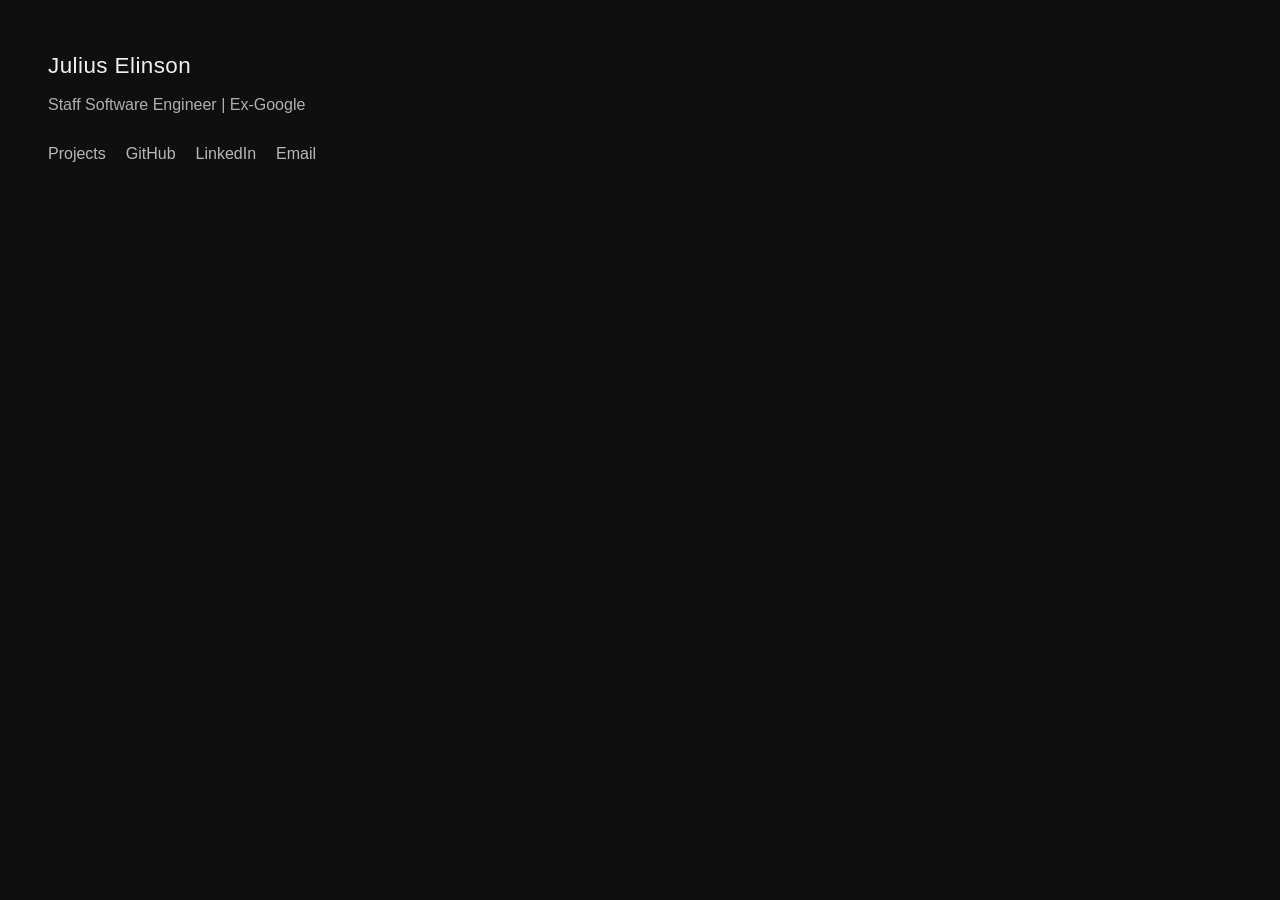
<file: index.html>
<!DOCTYPE html>
<html lang="en">
<head>
  <meta charset="UTF-8">
  <meta name="viewport" content="width=device-width, initial-scale=1.0">
  <title>Julius Elinson</title>
  <meta name="description" content="Julius Elinson — Staff Software Engineer">
  <meta property="og:title" content="Julius Elinson">
  <meta property="og:description" content="Julius Elinson — Staff Software Engineer">
  <meta property="og:type" content="website">
  <meta property="og:url" content="https://jelinson.com">
  <link rel="icon" href="favicon.png" type="image/png">
  <link rel="stylesheet" href="styles.css">
</head>
<body>
  <h1>Julius Elinson</h1>
  <p class="tagline">Staff Software Engineer | Ex-Google</p>
  <div class="links">
    <a href="projects.html">Projects</a>
    <a href="https://github.com/jelinson">GitHub</a>
    <a href="https://linkedin.com/in/jelinson">LinkedIn</a>
    <a href="mailto:hello@jelinson.com">Email</a>
  </div>
</body>
</html>
</file>
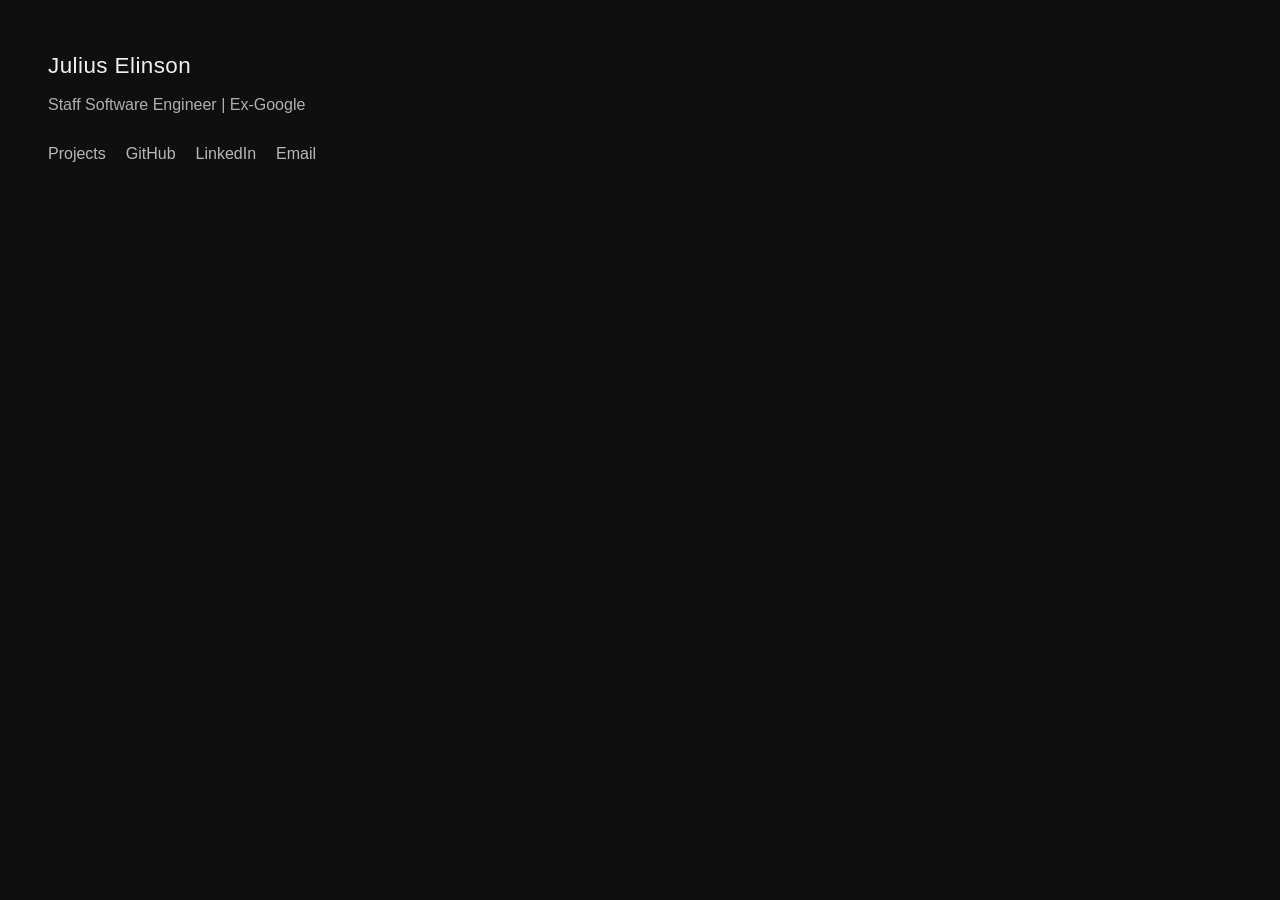
<file: public/index.html>
<!DOCTYPE html>

<html lang="en">
<head>
  <meta charset="UTF-8">
  <meta name="viewport" content="width=device-width, initial-scale=1.0">
  <title>Julius Elinson</title>
  <meta name="description" content="Julius Elinson — Staff Software Engineer">
  <meta property="og:title" content="Julius Elinson">
  <meta property="og:description" content="Julius Elinson — Staff Software Engineer">
  <meta property="og:type" content="website">
  <meta property="og:url" content="https://jelinson.com">
  <link rel="icon" href="favicon.png" type="image/png">
  <link rel="stylesheet" href="styles.css">
</head>
<body>
  <h1>Julius Elinson</h1>
  <p class="tagline">Staff Software Engineer | Ex-Google</p>
  <div class="links">
    <a href="projects.html">Projects</a>
    <a href="https://github.com/jelinson">GitHub</a>
    <a href="https://linkedin.com/in/jelinson">LinkedIn</a>
    <a href="mailto:hello@jelinson.com">Email</a>
  </div>
</body>
</html>
</file>
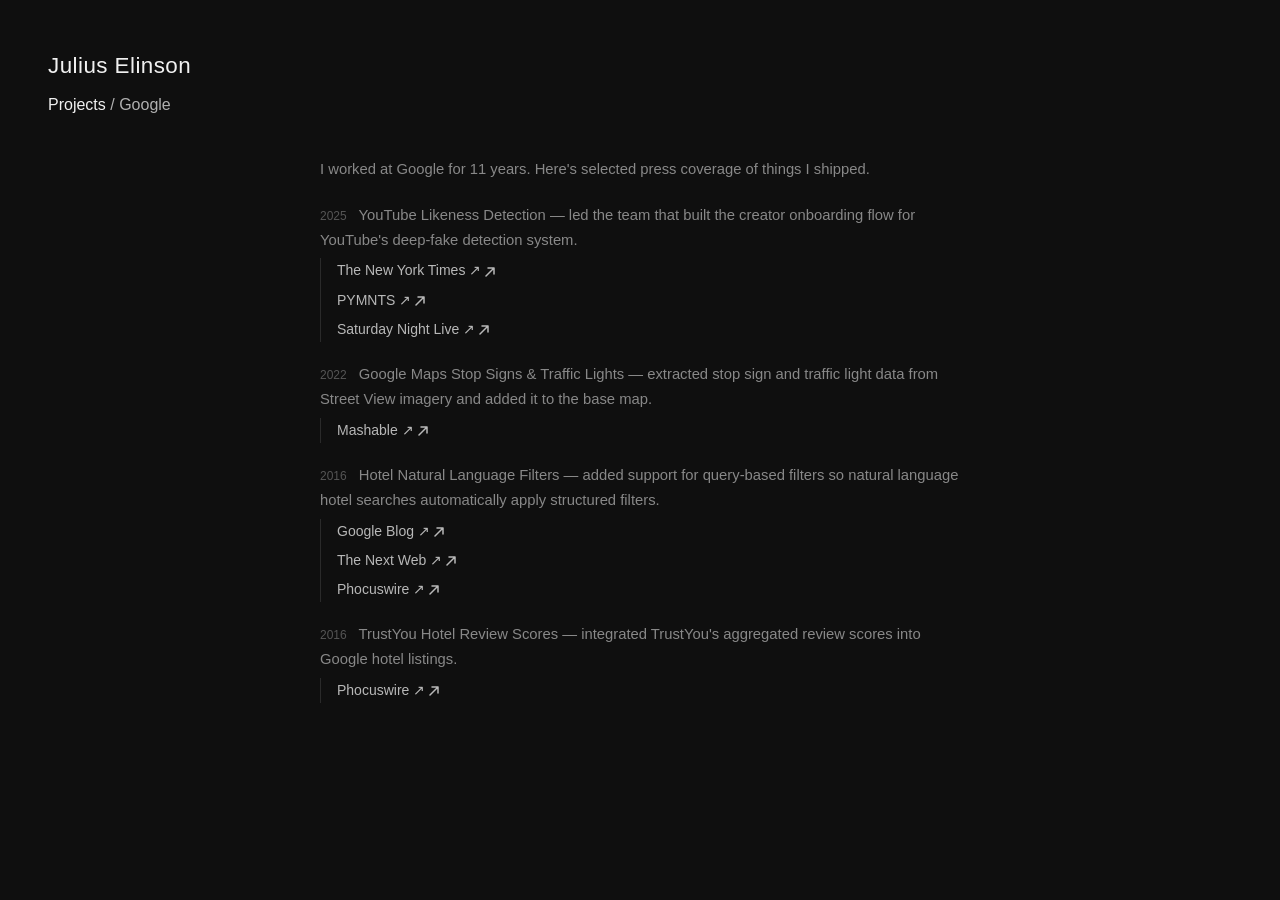
<file: google.html>
<!DOCTYPE html>
<html lang="en">
<head>
  <meta charset="UTF-8">
  <meta name="viewport" content="width=device-width, initial-scale=1.0">
  <title>Google — Julius Elinson</title>
  <meta name="description" content="Julius Elinson's work at Google">
  <link rel="icon" href="favicon.png" type="image/png">
  <link rel="stylesheet" href="styles.css">
</head>
<body>
  <h1><a href="index.html" class="home-link">Julius Elinson</a></h1>
  <p class="tagline"><a href="projects.html" class="home-link">Projects</a> / Google</p>

  <div class="detail">
    <div class="detail-body">
      <p>I worked at Google for 11 years. Here's selected press coverage of things I shipped.</p>

      <ul class="press-list">
        <li>
          <span class="press-feature"><span class="press-year">2025</span> YouTube Likeness Detection — led the team that built the creator onboarding flow for YouTube's deep-fake detection system.</span>
          <ul>
            <li><a href="https://www.nytimes.com/2026/03/10/technology/youtube-deepfakes-detection-tool.html" target="_blank" rel="noopener noreferrer">The New York Times ↗</a></li>
            <li><a href="https://www.pymnts.com/artificial-intelligence-2/2025/youtube-expands-ai-safety-features-with-new-likeness-detection-system/" target="_blank" rel="noopener noreferrer">PYMNTS ↗</a></li>
            <li><a href="https://www.youtube.com/watch?v=nrvS-DJBc9g&t=70s" target="_blank" rel="noopener noreferrer">Saturday Night Live ↗</a></li>
          </ul>
        </li>
        <li>
          <span class="press-feature"><span class="press-year">2022</span> Google Maps Stop Signs &amp; Traffic Lights — extracted stop sign and traffic light data from Street View imagery and added it to the base map.</span>
          <ul>
            <li><a href="https://mashable.com/article/google-maps-toll-roads-traffic-lights" target="_blank" rel="noopener noreferrer">Mashable ↗</a></li>
          </ul>
        </li>
        <li>
          <span class="press-feature"><span class="press-year">2016</span> Hotel Natural Language Filters — added support for query-based filters so natural language hotel searches automatically apply structured filters.</span>
          <ul>
            <li><a href="https://blog.google/products-and-platforms/products/ads/making-travel-and-shopping-easier-for/" target="_blank" rel="noopener noreferrer">Google Blog ↗</a></li>
            <li><a href="https://thenextweb.com/news/ok-google-plan-my-vacation" target="_blank" rel="noopener noreferrer">The Next Web ↗</a></li>
            <li><a href="https://www.phocuswire.com/Google-adds-airfare-tracking-hotel-deal-spotting-and-filters-to-its-metasearch" target="_blank" rel="noopener noreferrer">Phocuswire ↗</a></li>
          </ul>
        </li>
        <li>
          <span class="press-feature"><span class="press-year">2016</span> TrustYou Hotel Review Scores — integrated TrustYou's aggregated review scores into Google hotel listings.</span>
          <ul>
            <li><a href="https://www.phocuswire.com/TrustYou-soars-thanks-in-part-to-Google-UPDATED-" target="_blank" rel="noopener noreferrer">Phocuswire ↗</a></li>
          </ul>
        </li>
      </ul>
    </div>
  </div>
</body>
</html>
</file>
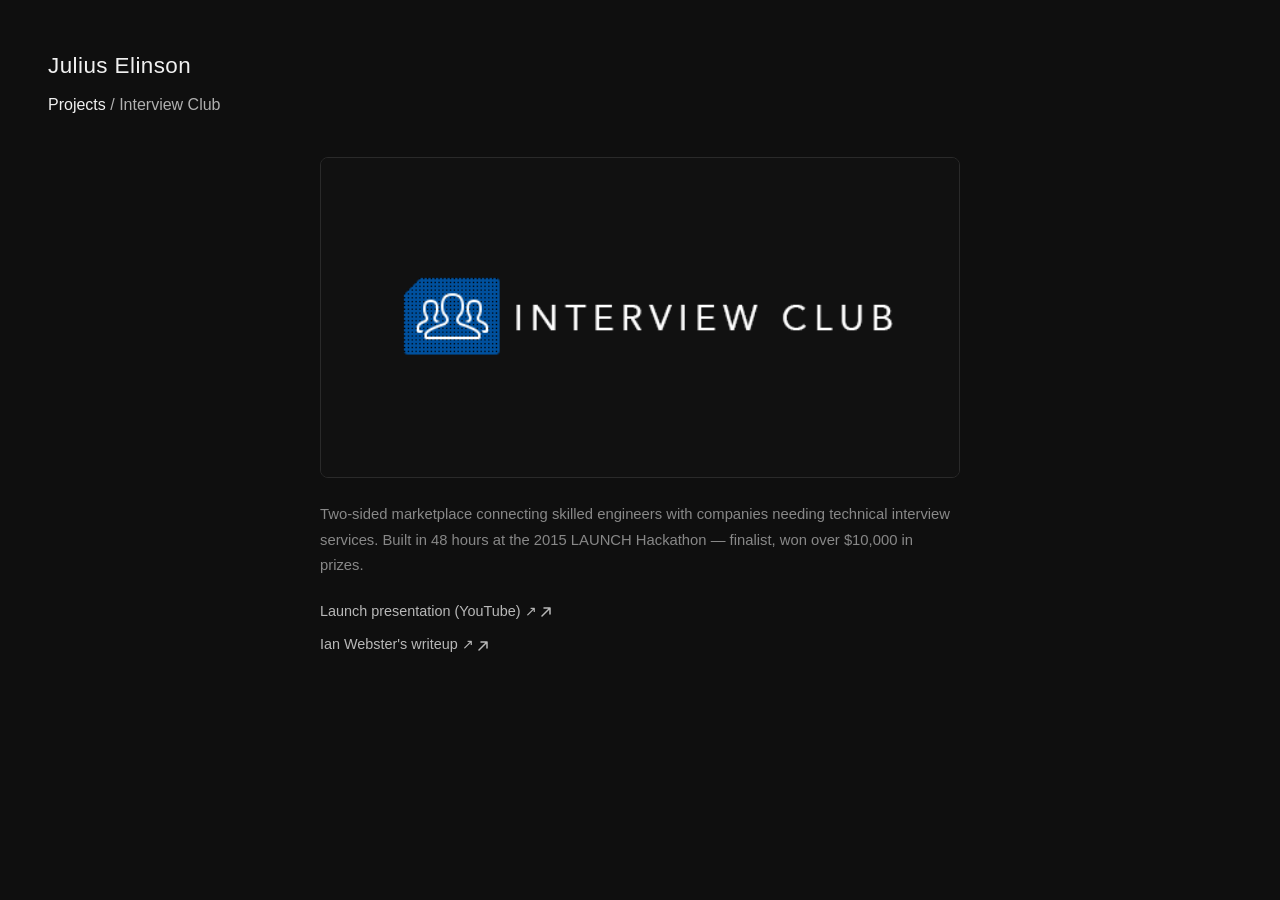
<file: interviewclub.html>
<!DOCTYPE html>
<html lang="en">
<head>
  <meta charset="UTF-8">
  <meta name="viewport" content="width=device-width, initial-scale=1.0">
  <title>Interview Club — Julius Elinson</title>
  <meta name="description" content="Interview Club — LAUNCH Hackathon finalist">
  <link rel="icon" href="favicon.png" type="image/png">
  <link rel="stylesheet" href="styles.css">
</head>
<body>
  <h1><a href="index.html" class="home-link">Julius Elinson</a></h1>
  <p class="tagline"><a href="projects.html" class="home-link">Projects</a> / Interview Club</p>

  <div class="detail">
    <img src="images/interviewclub-preview.png" alt="Interview Club" class="detail-image">

    <div class="detail-body">
      <p>Two-sided marketplace connecting skilled engineers with companies needing technical interview services. Built in 48 hours at the 2015 LAUNCH Hackathon — finalist, won over $10,000 in prizes.</p>

      <ul class="detail-links">
        <li><a href="https://www.youtube.com/watch?v=UYKqYNW5hMw" target="_blank" rel="noopener noreferrer">Launch presentation (YouTube) ↗</a></li>
        <li><a href="https://www.ianww.com/blog/2015/03/03/things-learned-from-launch-hackathon" target="_blank" rel="noopener noreferrer">Ian Webster's writeup ↗</a></li>
      </ul>
    </div>
  </div>
</body>
</html>
</file>
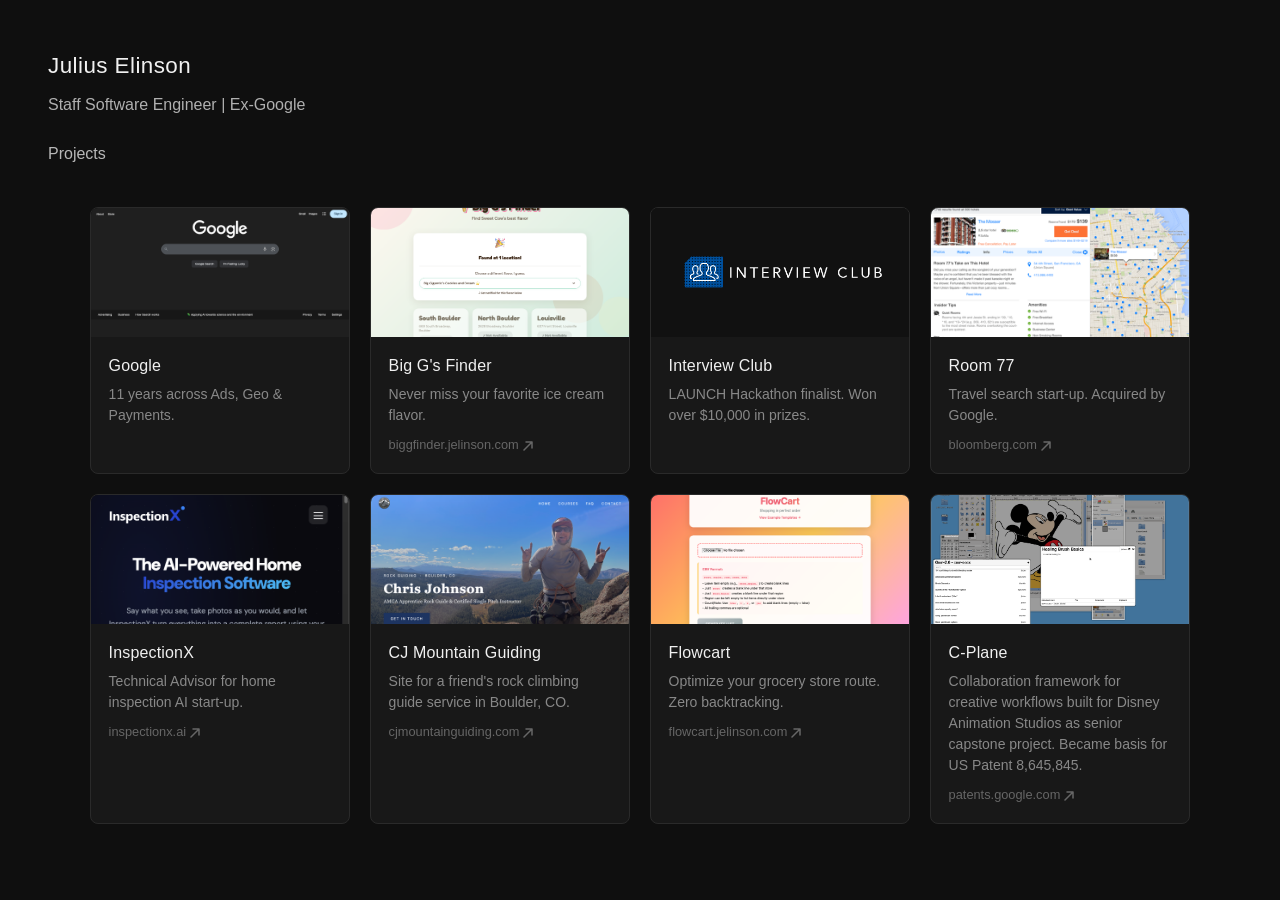
<file: projects.html>
<!DOCTYPE html>
<html lang="en">
<head>
  <meta charset="UTF-8">
  <meta name="viewport" content="width=device-width, initial-scale=1.0">
  <title>Projects — Julius Elinson</title>
  <meta name="description" content="Projects by Julius Elinson">
  <link rel="icon" href="favicon.png" type="image/png">
  <link rel="stylesheet" href="styles.css">
</head>
<body>
  <h1><a href="index.html" class="home-link">Julius Elinson</a></h1>
  <p class="tagline">Staff Software Engineer | Ex-Google</p>
  <div class="links">
    <a href="projects.html">Projects</a>
  </div>

  <div class="projects-grid">
    <a href="projects/google.html" class="project-card">
      <div class="project-image">
        <img src="images/google-preview.png" alt="Google" loading="lazy">
      </div>
      <div class="project-info">
        <h2>Google</h2>
        <p>11 years across Ads, Geo &amp; Payments.</p>
      </div>
    </a>

    <a href="https://biggfinder.jelinson.com/" class="project-card" target="_blank" rel="noopener noreferrer">
      <div class="project-image">
        <img src="images/biggfinder-preview.png" alt="Big G's Finder" loading="lazy">
      </div>
      <div class="project-info">
        <h2>Big G's Finder</h2>
        <p>Never miss your favorite ice cream flavor.</p>
        <span class="project-link">biggfinder.jelinson.com</span>
      </div>
    </a>

    <a href="projects/interviewclub.html" class="project-card">
      <div class="project-image">
        <img src="images/interviewclub-preview.png" alt="Interview Club" loading="lazy">
      </div>
      <div class="project-info">
        <h2>Interview Club</h2>
        <p>LAUNCH Hackathon finalist. Won over $10,000 in prizes.</p>
      </div>
    </a>

    <a href="https://www.bloomberg.com/news/articles/2014-04-07/google-licenses-room-77-software-in-mobile-travel-booking-push" class="project-card" target="_blank" rel="noopener noreferrer">
      <div class="project-image">
        <img src="images/room77-preview.png" alt="Room 77" loading="lazy">
      </div>
      <div class="project-info">
        <h2>Room 77</h2>
        <p>Travel search start-up. Acquired by Google.</p>
        <span class="project-link">bloomberg.com</span>
      </div>
    </a>

    <a href="https://www.inspectionx.ai/" class="project-card" target="_blank" rel="noopener noreferrer">
      <div class="project-image">
        <img src="images/inspectionx-preview.png" alt="InspectionX" loading="lazy">
      </div>
      <div class="project-info">
        <h2>InspectionX</h2>
        <p>Technical Advisor for home inspection AI start-up.</p>
        <span class="project-link">inspectionx.ai</span>
      </div>
    </a>

    <a href="https://cjmountainguiding.com/" class="project-card" target="_blank" rel="noopener noreferrer">
      <div class="project-image">
        <img src="images/cjmountainguiding-preview.png" alt="CJ Mountain Guiding" loading="lazy">
      </div>
      <div class="project-info">
        <h2>CJ Mountain Guiding</h2>
        <p>Site for a friend's rock climbing guide service in Boulder, CO.</p>
        <span class="project-link">cjmountainguiding.com</span>
      </div>
    </a>

    <a href="https://flowcart.jelinson.com" class="project-card" target="_blank" rel="noopener noreferrer">
      <div class="project-image">
        <img src="images/flowcart-preview.png" alt="Flowcart" loading="lazy">
      </div>
      <div class="project-info">
        <h2>Flowcart</h2>
        <p>Optimize your grocery store route. Zero backtracking.</p>
        <span class="project-link">flowcart.jelinson.com</span>
      </div>
    </a>

    <a href="https://patents.google.com/patent/US8645845B2/en" class="project-card" target="_blank" rel="noopener noreferrer">
      <div class="project-image">
        <img src="images/cplane-preview.png" alt="C-Plane" loading="lazy">
      </div>
      <div class="project-info">
        <h2>C-Plane</h2>
        <p>Collaboration framework for creative workflows built for Disney Animation Studios as senior capstone project. Became basis for US Patent 8,645,845.</p>
        <span class="project-link">patents.google.com</span>
      </div>
    </a>
  </div>
</body>
</html>
</file>
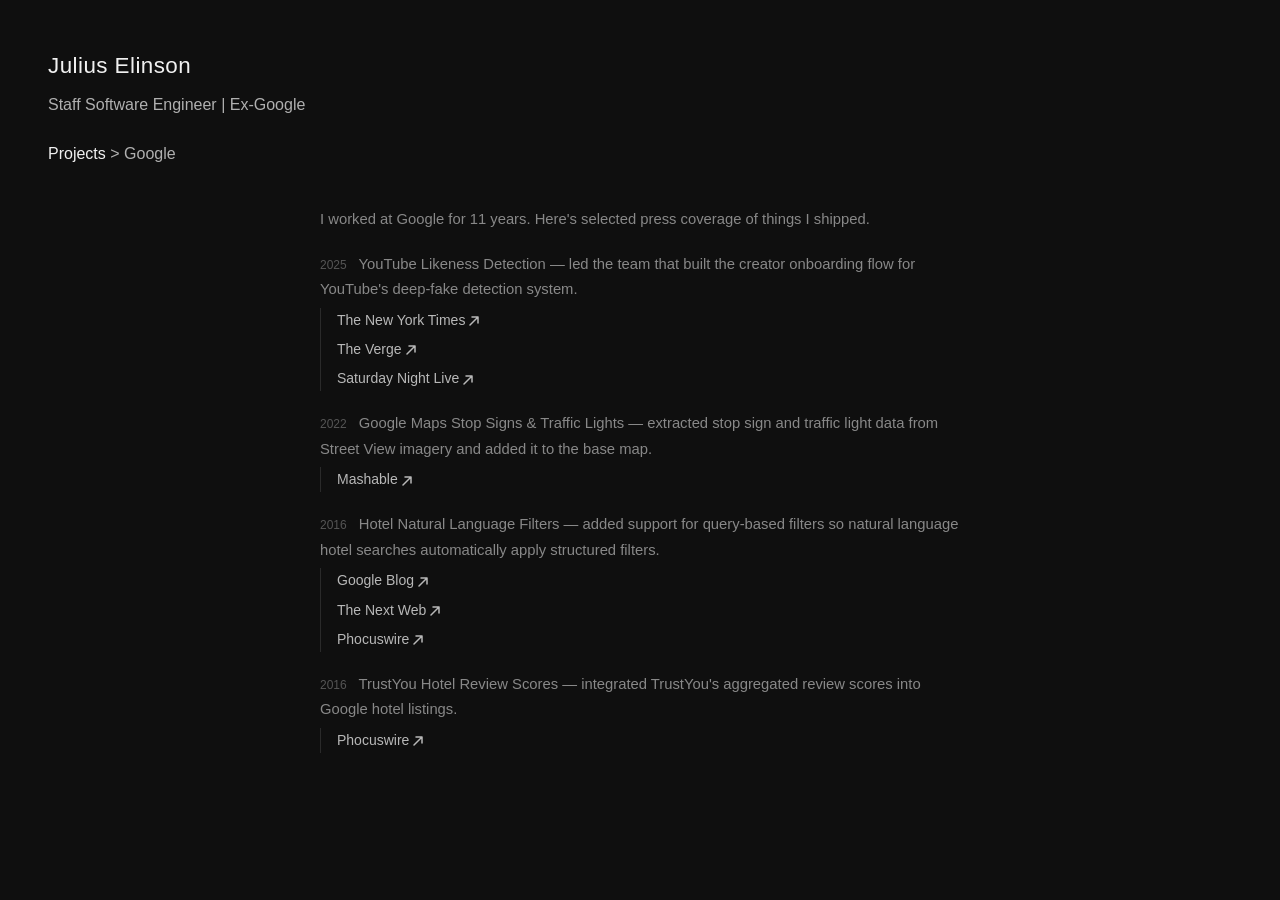
<file: projects/google.html>
<!DOCTYPE html>
<html lang="en">
<head>
  <meta charset="UTF-8">
  <meta name="viewport" content="width=device-width, initial-scale=1.0">
  <title>Google — Julius Elinson</title>
  <meta name="description" content="Julius Elinson's work at Google">
  <link rel="icon" href="../favicon.png" type="image/png">
  <link rel="stylesheet" href="../styles.css">
</head>
<body>
  <h1><a href="../index.html" class="home-link">Julius Elinson</a></h1>
  <p class="tagline">Staff Software Engineer | Ex-Google</p>
  <p class="tagline"><a href="../projects.html" class="home-link">Projects</a> > Google</p>

  <div class="detail">
    <div class="detail-body">
      <p>I worked at Google for 11 years. Here's selected press coverage of things I shipped.</p>

      <ul class="press-list">
        <li>
          <span class="press-feature"><span class="press-year">2025</span> YouTube Likeness Detection — led the team that built the creator onboarding flow for YouTube's deep-fake detection system.</span>
          <ul>
            <li><a href="https://www.nytimes.com/2026/03/10/technology/youtube-deepfakes-detection-tool.html" target="_blank" rel="noopener noreferrer">The New York Times</a></li>
            <li><a href="https://www.theverge.com/news/803818/youtube-ai-likeness-detection-deepfake" target="_blank" rel="noopener noreferrer">The Verge</a></li>
            <li><a href="https://www.youtube.com/watch?v=nrvS-DJBc9g&t=70s" target="_blank" rel="noopener noreferrer">Saturday Night Live</a></li>
          </ul>
        </li>
        <li>
          <span class="press-feature"><span class="press-year">2022</span> Google Maps Stop Signs &amp; Traffic Lights — extracted stop sign and traffic light data from Street View imagery and added it to the base map.</span>
          <ul>
            <li><a href="https://mashable.com/article/google-maps-toll-roads-traffic-lights" target="_blank" rel="noopener noreferrer">Mashable</a></li>
          </ul>
        </li>
        <li>
          <span class="press-feature"><span class="press-year">2016</span> Hotel Natural Language Filters — added support for query-based filters so natural language hotel searches automatically apply structured filters.</span>
          <ul>
            <li><a href="https://blog.google/products-and-platforms/products/ads/making-travel-and-shopping-easier-for/" target="_blank" rel="noopener noreferrer">Google Blog</a></li>
            <li><a href="https://thenextweb.com/news/ok-google-plan-my-vacation" target="_blank" rel="noopener noreferrer">The Next Web</a></li>
            <li><a href="https://www.phocuswire.com/Google-adds-airfare-tracking-hotel-deal-spotting-and-filters-to-its-metasearch" target="_blank" rel="noopener noreferrer">Phocuswire</a></li>
          </ul>
        </li>
        <li>
          <span class="press-feature"><span class="press-year">2016</span> TrustYou Hotel Review Scores — integrated TrustYou's aggregated review scores into Google hotel listings.</span>
          <ul>
            <li><a href="https://www.phocuswire.com/TrustYou-soars-thanks-in-part-to-Google-UPDATED-" target="_blank" rel="noopener noreferrer">Phocuswire</a></li>
          </ul>
        </li>
      </ul>
    </div>
  </div>
</body>
</html>
</file>
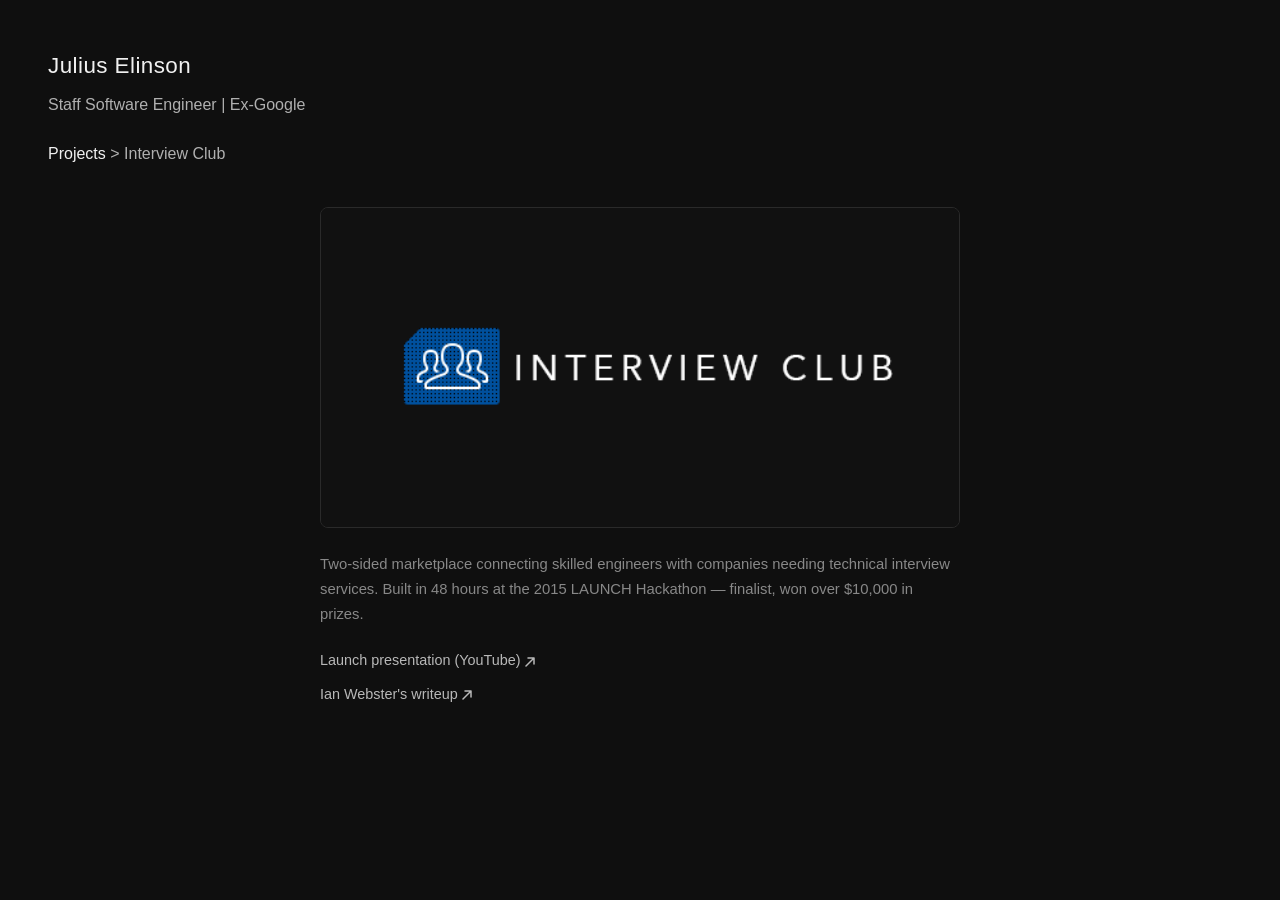
<file: projects/interviewclub.html>
<!DOCTYPE html>
<html lang="en">
<head>
  <meta charset="UTF-8">
  <meta name="viewport" content="width=device-width, initial-scale=1.0">
  <title>Interview Club — Julius Elinson</title>
  <meta name="description" content="Interview Club — LAUNCH Hackathon finalist">
  <link rel="icon" href="../favicon.png" type="image/png">
  <link rel="stylesheet" href="../styles.css">
</head>
<body>
  <h1><a href="../index.html" class="home-link">Julius Elinson</a></h1>
  <p class="tagline">Staff Software Engineer | Ex-Google</p>
  <p class="tagline"><a href="../projects.html" class="home-link">Projects</a> > Interview Club</p>

  <div class="detail">
    <img src="../images/interviewclub-preview.png" alt="Interview Club" class="detail-image">

    <div class="detail-body">
      <p>Two-sided marketplace connecting skilled engineers with companies needing technical interview services. Built in 48 hours at the 2015 LAUNCH Hackathon — finalist, won over $10,000 in prizes.</p>

      <ul class="detail-links">
        <li><a href="https://www.youtube.com/watch?v=UYKqYNW5hMw" target="_blank" rel="noopener noreferrer">Launch presentation (YouTube)</a></li>
        <li><a href="https://www.ianww.com/blog/2015/03/03/things-learned-from-launch-hackathon" target="_blank" rel="noopener noreferrer">Ian Webster's writeup</a></li>
      </ul>
    </div>
  </div>
</body>
</html>
</file>
<file: styles.css>
* {
  margin: 0;
  padding: 0;
  box-sizing: border-box;
}

body {
  background-color: #0f0f0f;
  color: #d4d4d4;
  font-family: "Helvetica Neue", Helvetica, Arial, sans-serif;
  font-size: 16px;
  font-weight: 400;
  line-height: 1.6;
  padding: 3rem;
}

h1 {
  font-size: 1.4rem;
  font-weight: 500;
  color: #f0f0f0;
  letter-spacing: 0.02em;
  margin-bottom: 0.5rem;
}

.tagline {
  color: #b0b0b0;
  margin-bottom: 1.5rem;
}

.links {
  display: flex;
  gap: 1.25rem;
}

.links a {
  color: #b8b8b8;
  text-decoration: none;
  transition: color 0.2s ease;
}

.links a:hover {
  color: #e8e8e8;
}


a.home-link {
  color: inherit;
  text-decoration: none;
  transition: color 0.2s ease;
}

a.home-link:visited {
  color: inherit;
}

a.home-link:hover {
  color: #b0b0b0;
}

.tagline a.home-link {
  color: #f0f0f0;
}

.tagline a.home-link:visited {
  color: #f0f0f0;
}

.tagline a.home-link:hover {
  color: #b0b0b0;
}

/* Projects page */
.projects-grid {
  display: grid;
  grid-template-columns: repeat(auto-fill, minmax(220px, 1fr));
  gap: 1.25rem;
  margin-top: 2.5rem;
  max-width: 1100px;
  margin-left: auto;
  margin-right: auto;
}

.project-card {
  background: #181818;
  border: 1px solid #2a2a2a;
  border-radius: 8px;
  overflow: hidden;
  text-decoration: none;
  color: inherit;
  display: flex;
  flex-direction: column;
  transition: transform 0.18s ease, box-shadow 0.18s ease, border-color 0.18s ease;
}

.project-card:hover {
  transform: translateY(-3px) scale(1.015);
  box-shadow: 0 8px 24px rgba(0, 0, 0, 0.5);
  border-color: #444;
}

.project-card.no-link {
  cursor: default;
}

.project-card.no-link:hover {
  transform: none;
  box-shadow: none;
  border-color: #2a2a2a;
}

.project-image {
  width: 100%;
  aspect-ratio: 2 / 1;
  overflow: hidden;
  background: #111;
}

.project-image img {
  width: 100%;
  height: 100%;
  object-fit: cover;
  display: block;
}

.project-image.placeholder {
  display: flex;
  align-items: center;
  justify-content: center;
  color: #555;
  font-size: 0.85rem;
  border-bottom: 1px solid #2a2a2a;
}

.project-info {
  padding: 1rem 1.1rem 1.1rem;
  display: flex;
  flex-direction: column;
  gap: 0.35rem;
}

.project-info h2 {
  font-size: 1rem;
  font-weight: 500;
  color: #f0f0f0;
  letter-spacing: 0.01em;
}

.project-info p {
  font-size: 0.875rem;
  color: #888;
  line-height: 1.5;
}

.project-link {
  font-size: 0.8rem;
  color: #666;
  margin-top: 0.2rem;
}

.project-link::after,
a[target="_blank"]:not(.project-card)::after {
  content: '';
  display: inline-block;
  width: 10px;
  height: 10px;
  margin-left: 4px;
  vertical-align: middle;
  background-color: currentColor;
  -webkit-mask-image: url("data:image/svg+xml,<svg width='10' height='10' viewBox='0 0 10 10' fill='none' xmlns='http://www.w3.org/2000/svg'><path d='M1 9L9 1M9 1H3M9 1V7' stroke='black' stroke-width='1.5' stroke-linecap='round' stroke-linejoin='round'/></svg>");
  mask-image: url("data:image/svg+xml,<svg width='10' height='10' viewBox='0 0 10 10' fill='none' xmlns='http://www.w3.org/2000/svg'><path d='M1 9L9 1M9 1H3M9 1V7' stroke='black' stroke-width='1.5' stroke-linecap='round' stroke-linejoin='round'/></svg>");
  -webkit-mask-size: contain;
  mask-size: contain;
  -webkit-mask-repeat: no-repeat;
  mask-repeat: no-repeat;
}

/* Detail pages */
.detail {
  margin-top: 2.5rem;
  max-width: 640px;
  margin-left: auto;
  margin-right: auto;
}

.detail-image {
  width: 100%;
  border-radius: 8px;
  border: 1px solid #2a2a2a;
  display: block;
  margin-bottom: 1.5rem;
}

.detail-body p {
  color: #888;
  font-size: 0.925rem;
  line-height: 1.7;
  margin-bottom: 1.25rem;
}

.detail-links {
  list-style: none;
  display: flex;
  flex-direction: column;
  gap: 0.5rem;
}

.detail-links a {
  color: #b8b8b8;
  text-decoration: none;
  font-size: 0.9rem;
  transition: color 0.2s ease;
}

.detail-links a:hover {
  color: #e8e8e8;
}

.press-list {
  list-style: none;
  display: flex;
  flex-direction: column;
  gap: 1.25rem;
}

.press-list > li {
  color: #888;
  font-size: 0.925rem;
  line-height: 1.7;
}

.press-feature {
  display: block;
  margin-bottom: 0.35rem;
}

.press-year {
  font-size: 0.75rem;
  color: #555;
  margin-right: 0.5rem;
  font-variant-numeric: tabular-nums;
}

.press-list > li > ul {
  list-style: none;
  padding-left: 1rem;
  display: flex;
  flex-direction: column;
  gap: 0.25rem;
  border-left: 1px solid #2a2a2a;
}

.press-list > li > ul a {
  color: #b8b8b8;
  text-decoration: none;
  font-size: 0.875rem;
  transition: color 0.2s ease;
}

.press-list > li > ul a:hover {
  color: #e8e8e8;
}
</file>
<file: public/styles.css>
* {
  margin: 0;
  padding: 0;
  box-sizing: border-box;
}

body {
  background-color: #0f0f0f;
  color: #d4d4d4;
  font-family: "Helvetica Neue", Helvetica, Arial, sans-serif;
  font-size: 16px;
  font-weight: 400;
  line-height: 1.6;
  padding: 3rem;
}

h1 {
  font-size: 1.4rem;
  font-weight: 500;
  color: #f0f0f0;
  letter-spacing: 0.02em;
  margin-bottom: 0.5rem;
}

.tagline {
  color: #b0b0b0;
  margin-bottom: 1.5rem;
}

.links {
  display: flex;
  gap: 1.25rem;
}

.links a {
  color: #b8b8b8;
  text-decoration: none;
  transition: color 0.2s ease;
}

.links a:hover {
  color: #e8e8e8;
}


a.home-link {
  color: inherit;
  text-decoration: none;
  transition: color 0.2s ease;
}

a.home-link:visited {
  color: inherit;
}

a.home-link:hover {
  color: #b0b0b0;
}

.tagline a.home-link {
  color: #f0f0f0;
}

.tagline a.home-link:visited {
  color: #f0f0f0;
}

.tagline a.home-link:hover {
  color: #b0b0b0;
}

/* Projects page */
.projects-grid {
  display: grid;
  grid-template-columns: repeat(auto-fill, minmax(220px, 1fr));
  gap: 1.25rem;
  margin-top: 2.5rem;
  max-width: 1100px;
  margin-left: auto;
  margin-right: auto;
}

.project-card {
  background: #181818;
  border: 1px solid #2a2a2a;
  border-radius: 8px;
  overflow: hidden;
  text-decoration: none;
  color: inherit;
  display: flex;
  flex-direction: column;
  transition: transform 0.18s ease, box-shadow 0.18s ease, border-color 0.18s ease;
}

.project-card:hover {
  transform: translateY(-3px) scale(1.015);
  box-shadow: 0 8px 24px rgba(0, 0, 0, 0.5);
  border-color: #444;
}

.project-card.no-link {
  cursor: default;
}

.project-card.no-link:hover {
  transform: none;
  box-shadow: none;
  border-color: #2a2a2a;
}

.project-image {
  width: 100%;
  aspect-ratio: 2 / 1;
  overflow: hidden;
  background: #111;
}

.project-image img {
  width: 100%;
  height: 100%;
  object-fit: cover;
  display: block;
}

.project-image.placeholder {
  display: flex;
  align-items: center;
  justify-content: center;
  color: #555;
  font-size: 0.85rem;
  border-bottom: 1px solid #2a2a2a;
}

.project-info {
  padding: 1rem 1.1rem 1.1rem;
  display: flex;
  flex-direction: column;
  gap: 0.35rem;
}

.project-info h2 {
  font-size: 1rem;
  font-weight: 500;
  color: #f0f0f0;
  letter-spacing: 0.01em;
}

.project-info p {
  font-size: 0.875rem;
  color: #888;
  line-height: 1.5;
}

.project-link {
  font-size: 0.8rem;
  color: #666;
  margin-top: 0.2rem;
}

.project-link::after,
a[target="_blank"]:not(.project-card)::after {
  content: '';
  display: inline-block;
  width: 10px;
  height: 10px;
  margin-left: 4px;
  vertical-align: middle;
  background-color: currentColor;
  -webkit-mask-image: url("data:image/svg+xml,<svg width='10' height='10' viewBox='0 0 10 10' fill='none' xmlns='http://www.w3.org/2000/svg'><path d='M1 9L9 1M9 1H3M9 1V7' stroke='black' stroke-width='1.5' stroke-linecap='round' stroke-linejoin='round'/></svg>");
  mask-image: url("data:image/svg+xml,<svg width='10' height='10' viewBox='0 0 10 10' fill='none' xmlns='http://www.w3.org/2000/svg'><path d='M1 9L9 1M9 1H3M9 1V7' stroke='black' stroke-width='1.5' stroke-linecap='round' stroke-linejoin='round'/></svg>");
  -webkit-mask-size: contain;
  mask-size: contain;
  -webkit-mask-repeat: no-repeat;
  mask-repeat: no-repeat;
}

/* Detail pages */
.detail {
  margin-top: 2.5rem;
  max-width: 640px;
  margin-left: auto;
  margin-right: auto;
}

.detail-image {
  width: 100%;
  border-radius: 8px;
  border: 1px solid #2a2a2a;
  display: block;
  margin-bottom: 1.5rem;
}

.detail-body p {
  color: #888;
  font-size: 0.925rem;
  line-height: 1.7;
  margin-bottom: 1.25rem;
}

.detail-links {
  list-style: none;
  display: flex;
  flex-direction: column;
  gap: 0.5rem;
}

.detail-links a {
  color: #b8b8b8;
  text-decoration: none;
  font-size: 0.9rem;
  transition: color 0.2s ease;
}

.detail-links a:hover {
  color: #e8e8e8;
}

.press-list {
  list-style: none;
  display: flex;
  flex-direction: column;
  gap: 1.25rem;
}

.press-list > li {
  color: #888;
  font-size: 0.925rem;
  line-height: 1.7;
}

.press-feature {
  display: block;
  margin-bottom: 0.35rem;
}

.press-year {
  font-size: 0.75rem;
  color: #555;
  margin-right: 0.5rem;
  font-variant-numeric: tabular-nums;
}

.press-list > li > ul {
  list-style: none;
  padding-left: 1rem;
  display: flex;
  flex-direction: column;
  gap: 0.25rem;
  border-left: 1px solid #2a2a2a;
}

.press-list > li > ul a {
  color: #b8b8b8;
  text-decoration: none;
  font-size: 0.875rem;
  transition: color 0.2s ease;
}

.press-list > li > ul a:hover {
  color: #e8e8e8;
}
</file>
